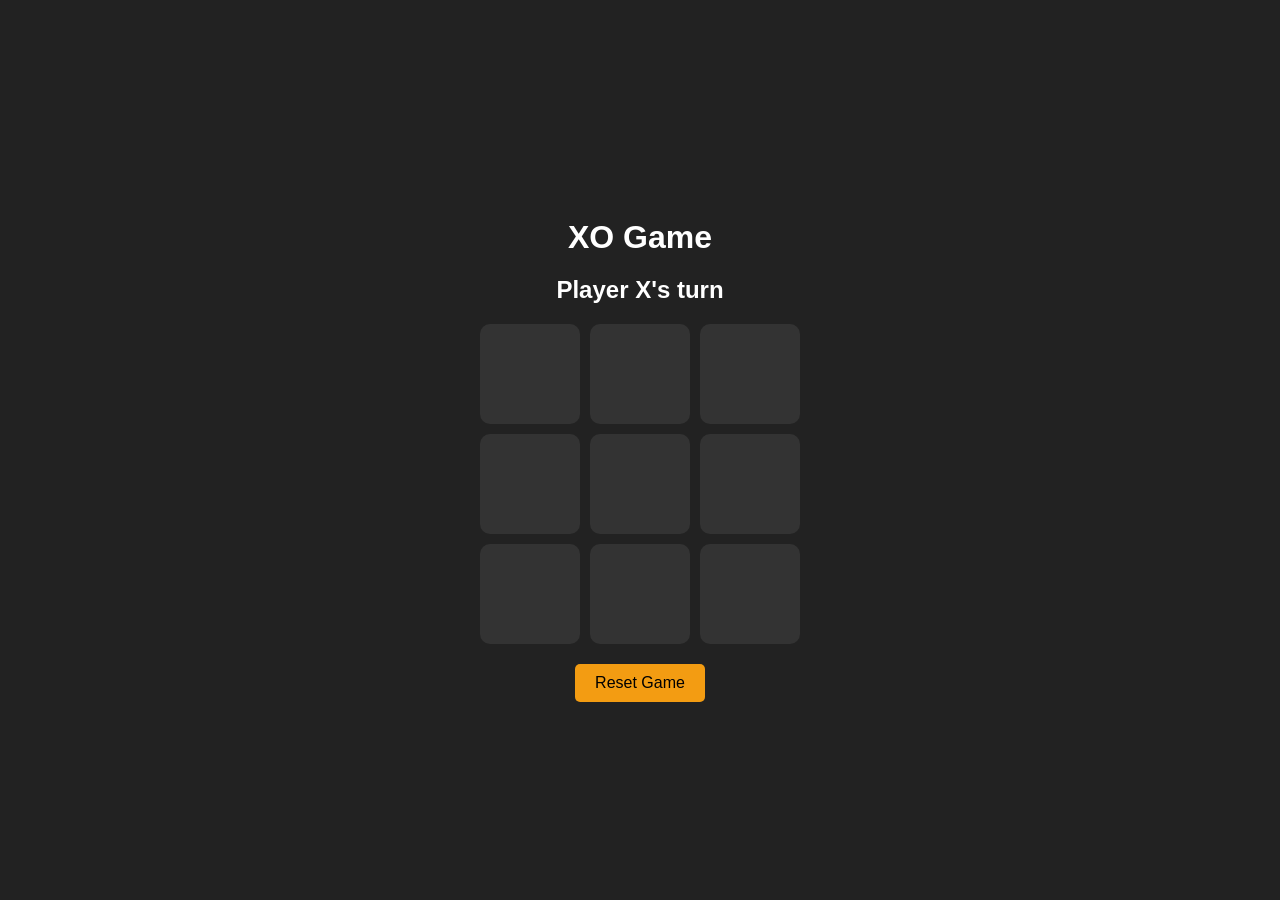
<file: index.html>
<!DOCTYPE html>
<html lang="en">
<head>
<meta charset="UTF-8">
<title>XO Game</title>
<link rel="stylesheet" href="style.css">
</head>
<body>

<div class="container">
    <h1>XO Game</h1>
    <h2 id="status">Player X's turn</h2>
    <div id="board"></div>
    <button id="resetBtn">Reset Game</button>
</div>

<script>
    const board = document.getElementById("board");
    const statusText = document.getElementById("status");
    const resetBtn = document.getElementById("resetBtn");

    let cells = [];
    let currentPlayer = "X";
    let gameActive = true;

    const winningConditions = [
        [0,1,2],
        [3,4,5],
        [6,7,8],
        [0,3,6],
        [1,4,7],
        [2,5,8],
        [0,4,8],
        [2,4,6]
    ];

    function createBoard() {
        board.innerHTML = "";
        cells = [];
        for (let i = 0; i < 9; i++) {
            const cell = document.createElement("div");
            cell.classList.add("cell");
            cell.dataset.index = i;
            cell.addEventListener("click", cellClicked);
            board.appendChild(cell);
            cells.push(cell);
        }
    }

    function cellClicked() {
        const index = this.dataset.index;

        if (this.textContent !== "" || !gameActive) return;

        this.textContent = currentPlayer;

        if (checkWinner()) {
            statusText.textContent = `Player ${currentPlayer} wins!`;
            gameActive = false;
            return;
        }

        if (isDraw()) {
            statusText.textContent = "It's a draw!";
            gameActive = false;
            return;
        }

        currentPlayer = currentPlayer === "X" ? "O" : "X";
        statusText.textContent = `Player ${currentPlayer}'s turn`;
    }

    function checkWinner() {
        return winningConditions.some(condition =>
            condition.every(index => cells[index].textContent === currentPlayer)
        );
    }

    function isDraw() {
        return cells.every(cell => cell.textContent !== "");
    }

    resetBtn.addEventListener("click", () => {
        currentPlayer = "X";
        gameActive = true;
        statusText.textContent = "Player X's turn";
        createBoard();
    });

    createBoard();
</script>

</body>
</html>
</file>
<file: style.css>
body {
    font-family: Arial, sans-serif;
    background: #222;
    color: #fff;
    display: flex;
    justify-content: center;
    align-items: center;
    height: 100vh;
    margin: 0;
}

.container {
    text-align: center;
}

h1 {
    margin-bottom: 20px;
}

#board {
    display: grid;
    grid-template-columns: repeat(3, 100px);
    gap: 10px;
    justify-content: center;
}

.cell {
    width: 100px;
    height: 100px;
    background: #333;
    font-size: 45px;
    display: flex;
    justify-content: center;
    align-items: center;
    cursor: pointer;
    border-radius: 10px;
    transition: background 0.3s;
}

.cell:hover {
    background: #444;
}

#resetBtn {
    margin-top: 20px;
    padding: 10px 20px;
    font-size: 16px;
    border: none;
    background: #f39c12;
    color: #000;
    border-radius: 5px;
    cursor: pointer;
}
</file>
